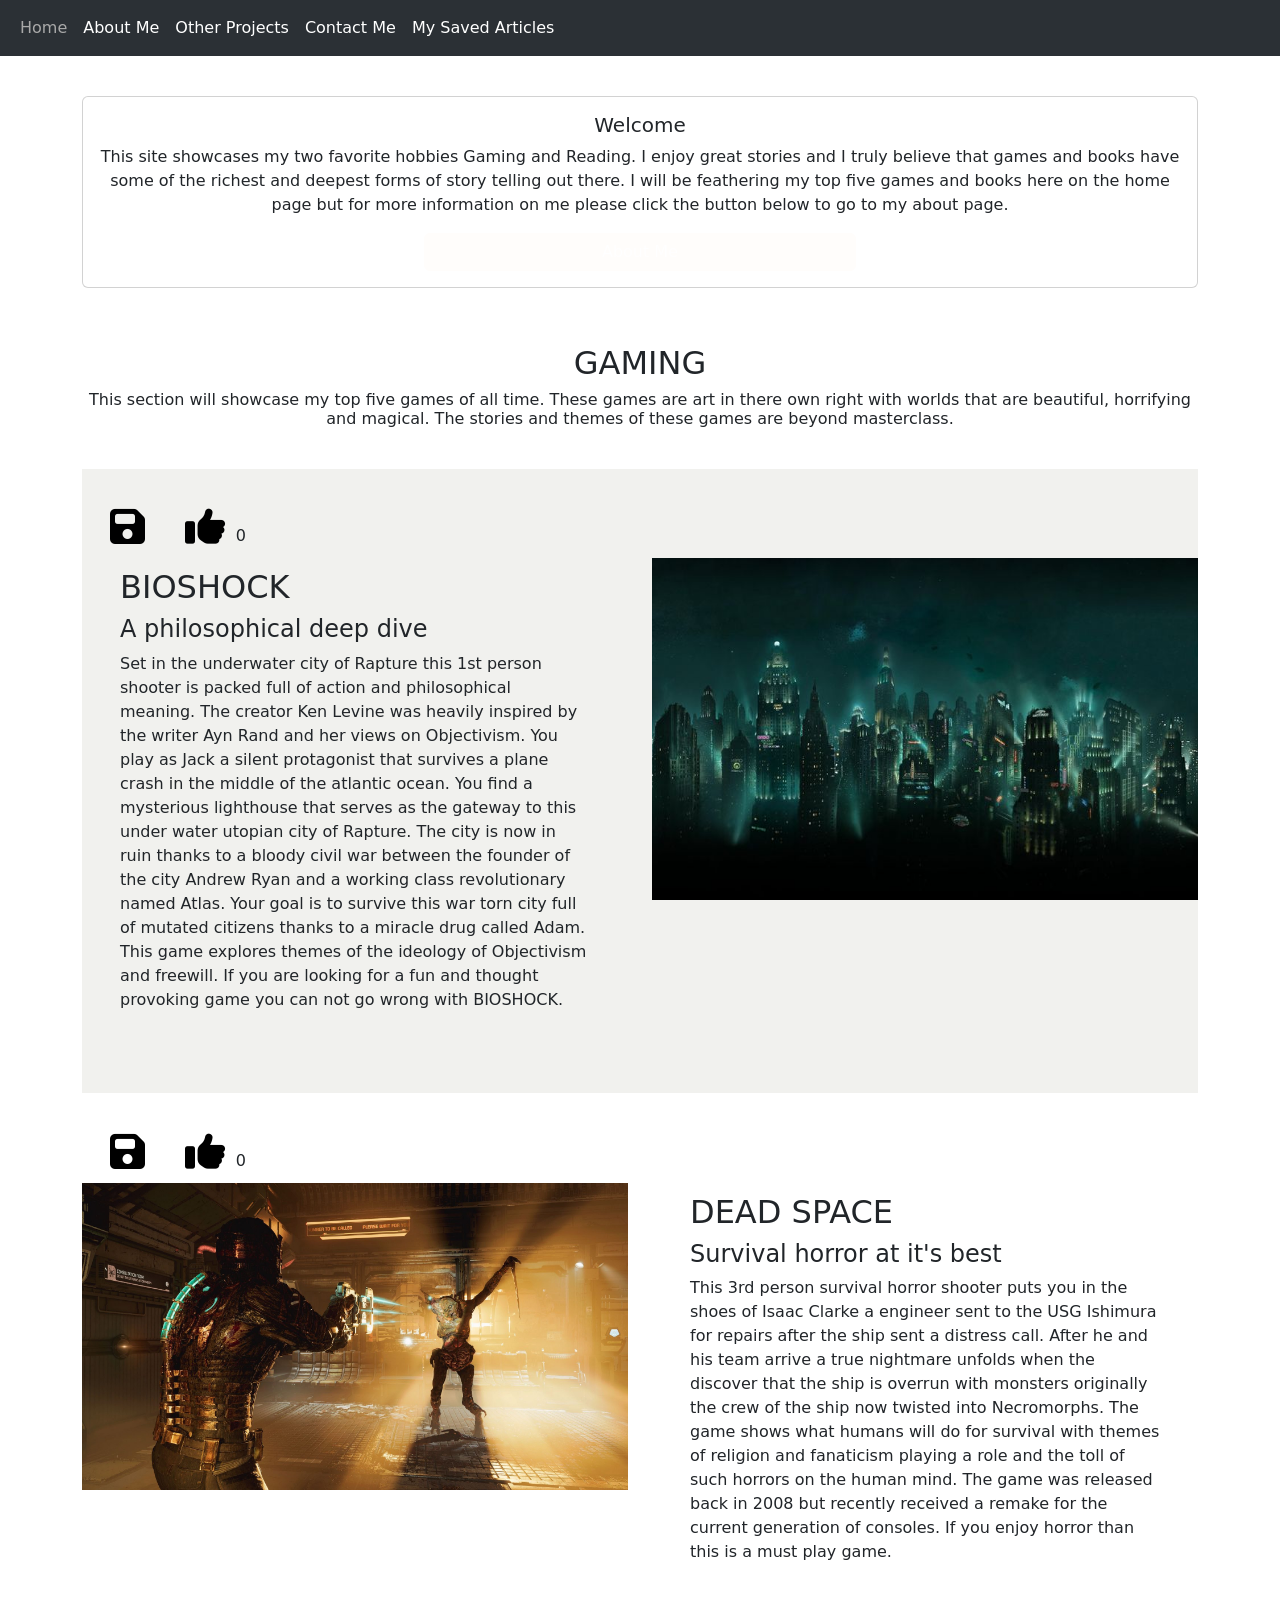
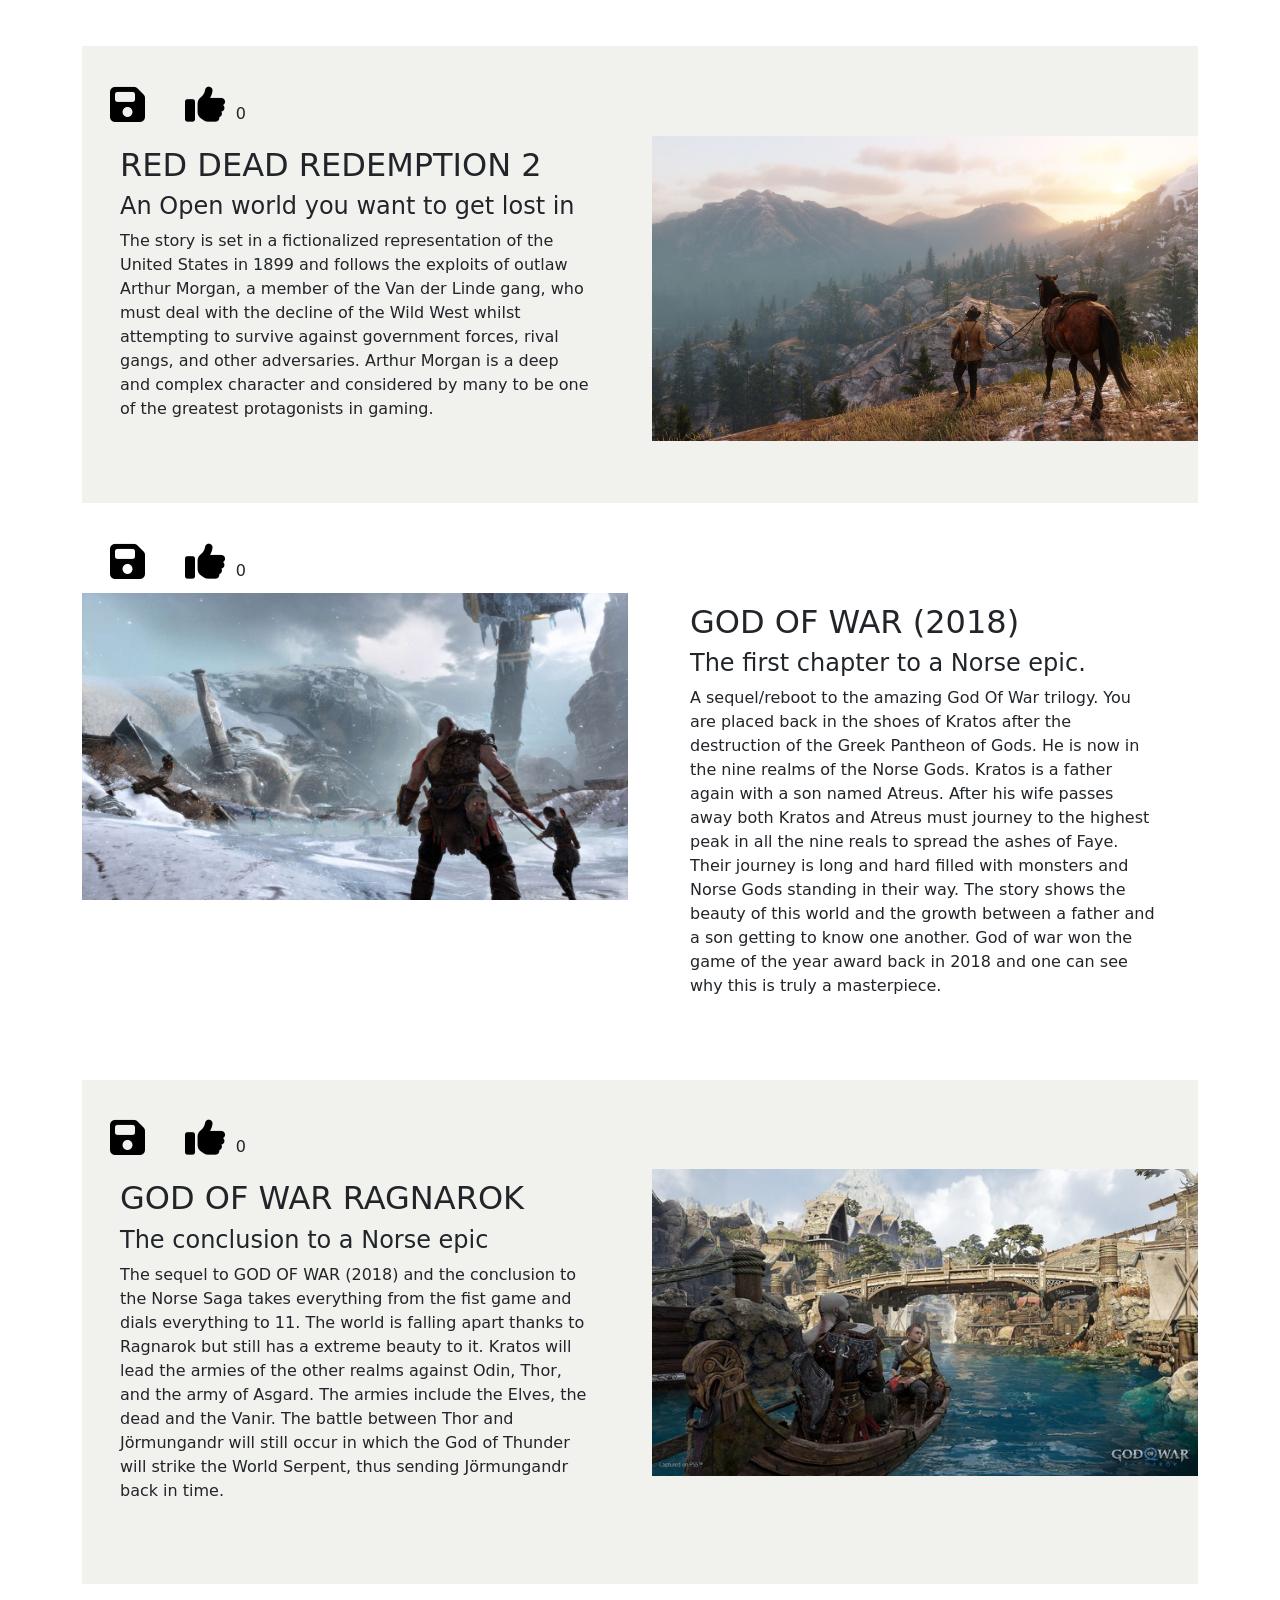
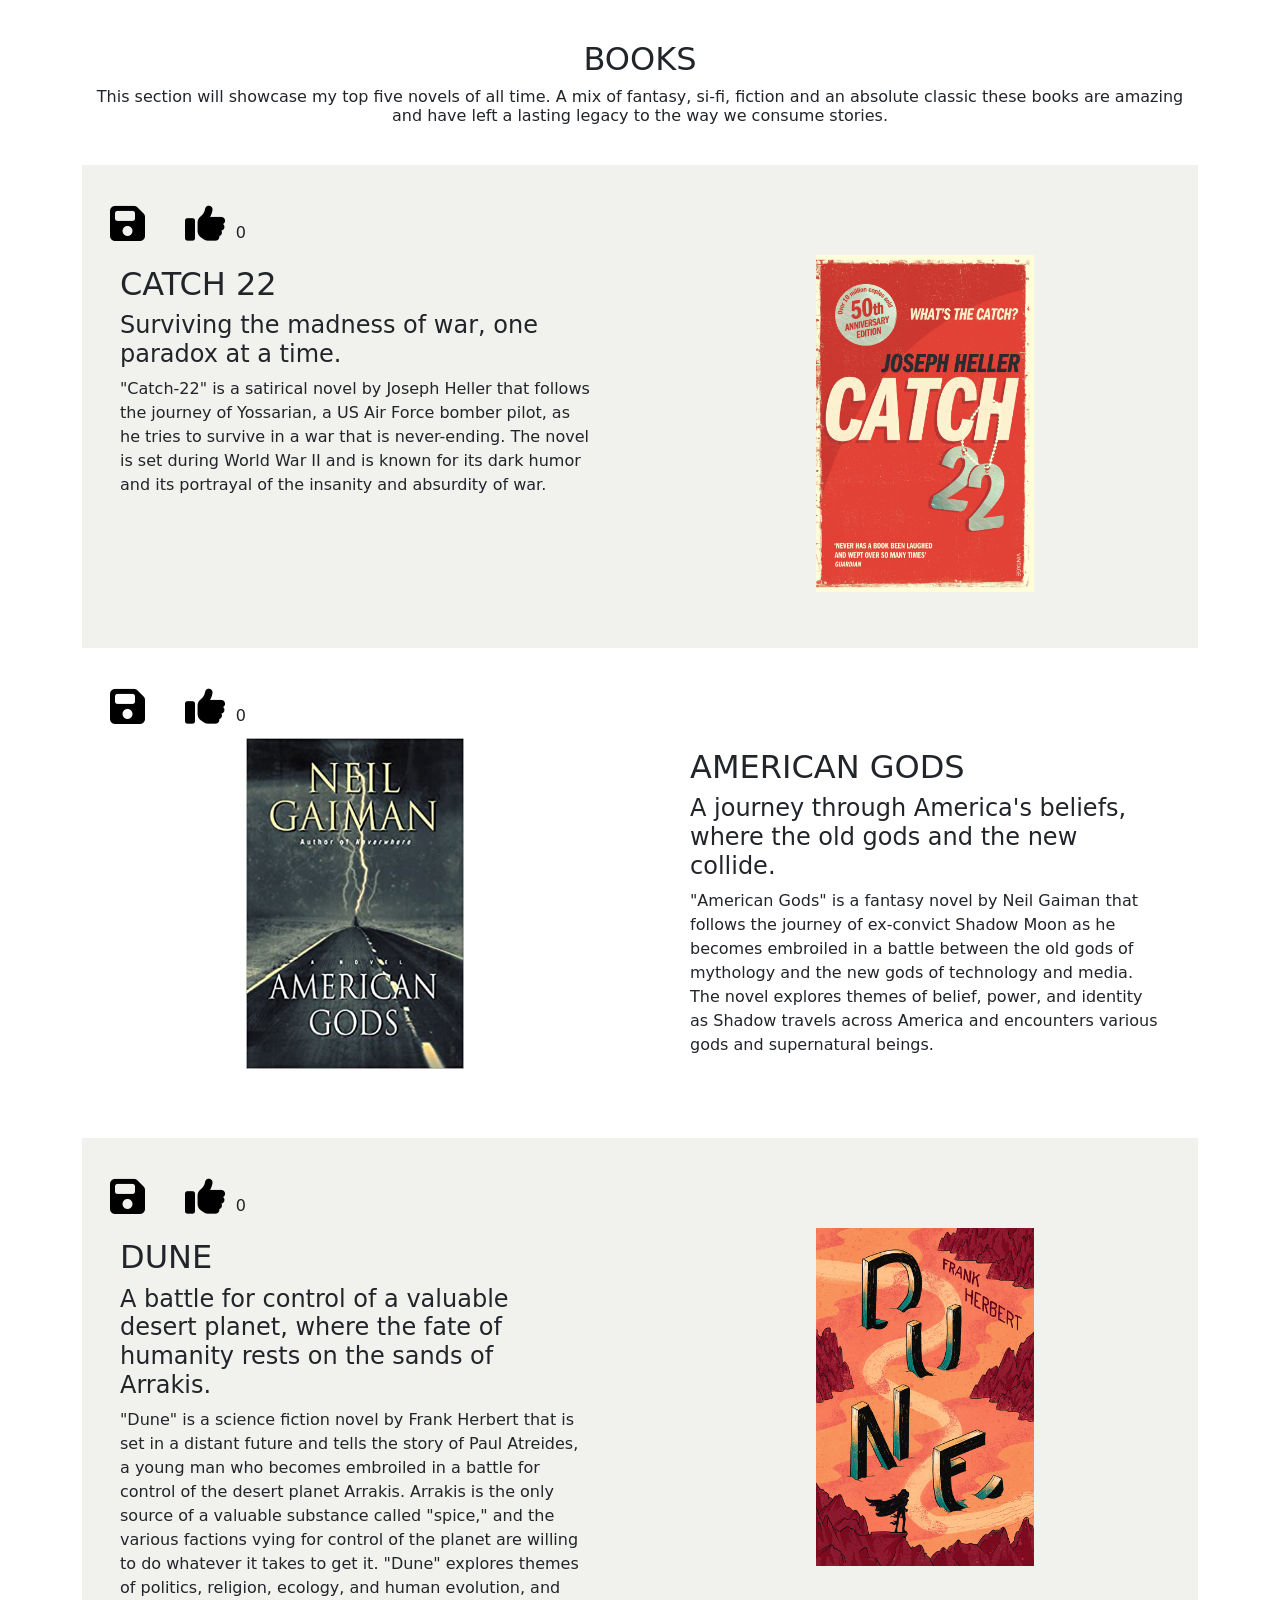
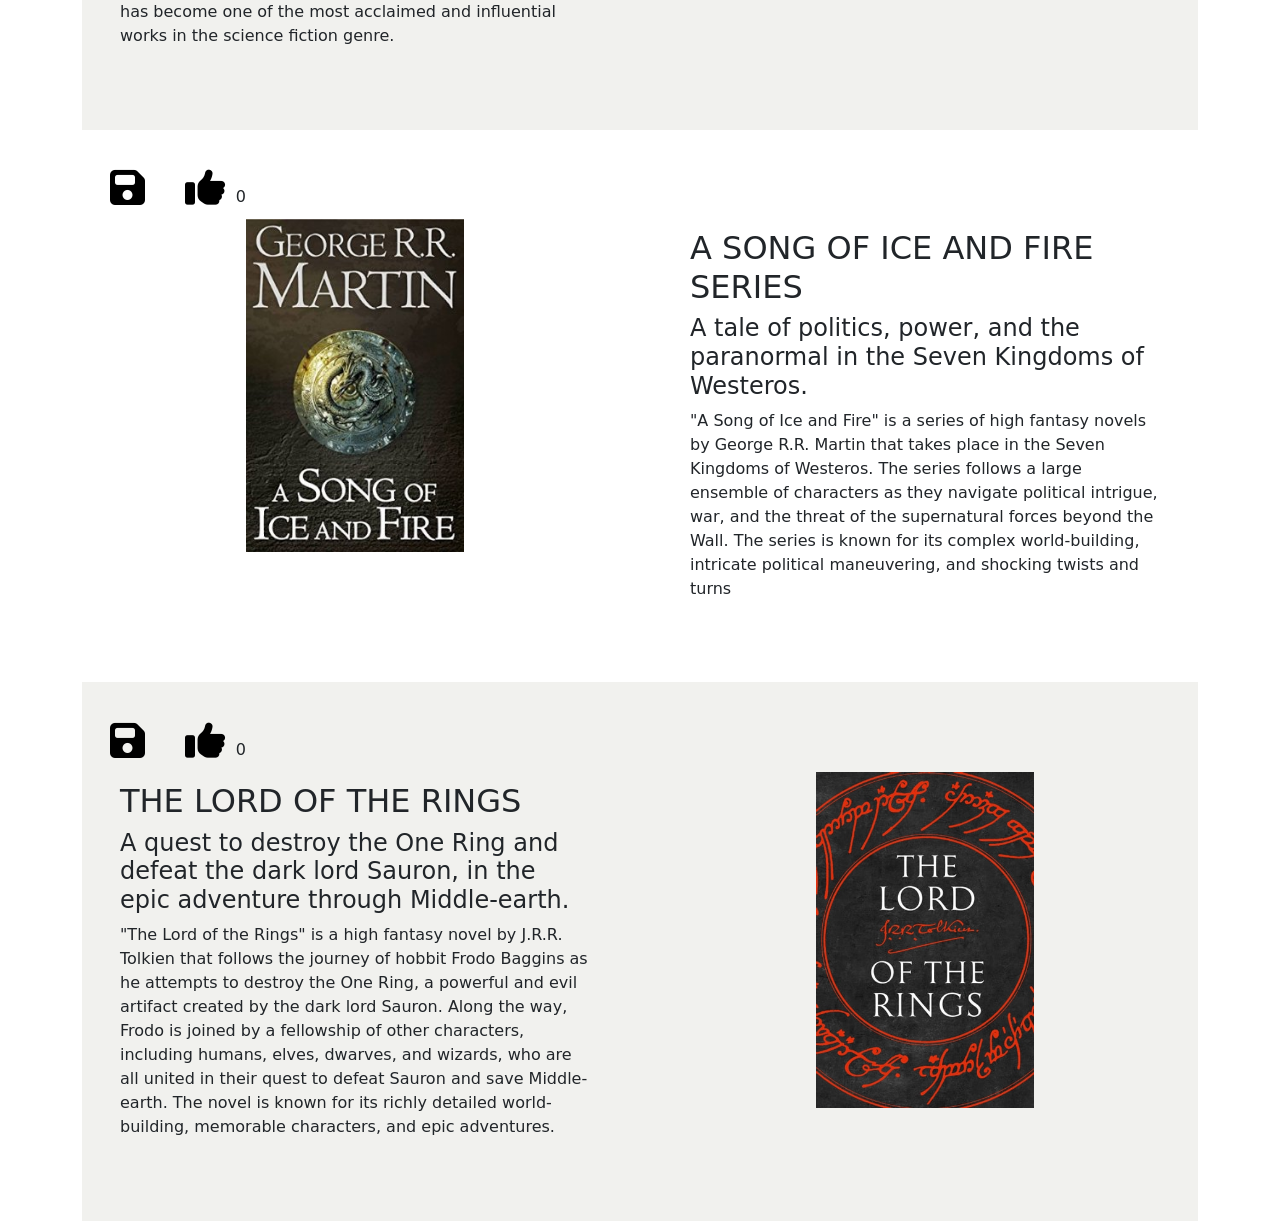
<file: index.html>
<!DOCTYPE html>
<html lang="en">
<head>
    <meta charset="UTF-8">
    <meta http-equiv="X-UA-Compatible" content="IE=edge">
    <meta name="viewport" content="width=device-width, initial-scale=1.0">
    <link rel="stylesheet" href="./styles.css">
    <title>My Hobbies</title>
    <!-- <script src="https://ajax.googleapis.com/ajax/libs/jquery/3.6.0/jquery.min.js"></script> -->
    <script src="https://code.jquery.com/jquery-3.6.0.min.js"></script>

    <link href="https://cdn.jsdelivr.net/npm/bootstrap@5.2.3/dist/css/bootstrap.min.css" rel="stylesheet" integrity="sha384-rbsA2VBKQhggwzxH7pPCaAqO46MgnOM80zW1RWuH61DGLwZJEdK2Kadq2F9CUG65" crossorigin="anonymous">
    <link rel="stylesheet" href="https://cdnjs.cloudflare.com/ajax/libs/font-awesome/6.2.1/css/all.min.css" crossorigin="anonymous" referrerpolicy="no-referrer" />
</head>
<body>
<!-- NavBar -->
    <nav class="navbar navbar-expand-lg bg-body-tertiary bg-dark" data-bs-theme="dark">
        <div class="container-fluid">
          <button class="navbar-toggler" type="button" data-bs-toggle="collapse" data-bs-target="#navbarSupportedContent" aria-controls="navbarSupportedContent" aria-expanded="false" aria-label="Toggle navigation">
            <span class="navbar-toggler-icon"></span>
          </button>
          <div class="collapse navbar-collapse" id="navbarSupportedContent">
            <ul class="navbar-nav me-auto mb-2 mb-lg-0">
              <li class="nav-item">
                <a class="nav-link active" aria-current="page" href="#">Home</a>
              </li>
              <li class="nav-item">
                <a class="nav-link" href="./about.html">About Me</a>
              </li>
              <li   class="nav-item dropdown">
                <a class="nav-link" href="#">Other Projects</a>
                <ul>
                  <li class="nav-item"><a class="nav-link" href="#">Projects 1</a></li>
                  <li class="nav-item"><a class="nav-link" href="#">Projects 2</a></li>
                  <li class="nav-item"><a class="nav-link" href="#">Projects 3</a></li>
                </ul>
              </li>
              <li class="nav-item">
                <a class="nav-link" href="./contact.html">Contact Me</a>
              </li>
              <li class="nav-item">
                <a class="nav-link" href="./savedArticles.html">My Saved Articles</a>
              </li>
            </ul>
          </div>
        </div>
      </nav>
    <!-- NavBar -->

    <div class="container">

    <!-- Welcome Banner -->


        <div class="welcomeWrapper">

    <div class="card text-center welcomeBanner">
        <div class="card-body">
          <h5 class="card-title">Welcome</h5>
          <p class="card-text">This site showcases my two favorite hobbies Gaming and Reading. I enjoy great stories and I truly believe that games and books have some of the richest and deepest forms of story telling out there. I will be feathering my top five games and books here on the home page but for more information on me please click the button below to go to my about page.</p>
          <a id="myBtn" href="./about.html" class="btn btn-primary aboutMeBtn">About Me</a>
        </div>
      </div>

        </div>

    <!-- Welcome Banner -->


    <!-- Gaming Section -->
        <div class="gamingWrapper">

          <div class="intro">
            <h2 class="mainHeading">GAMING</h2>
            <h6 class="subHeading">This section will showcase my top five games of all time. These games are art in there own right with worlds that are beautiful, horrifying and magical. The stories and themes of these games are beyond masterclass.</h6>
          </div>

            <div class="container game1 fade-in" id="article-1">
              <button class="saveBtn" onclick="saveForLater(1)"><i class="fa-solid fa-floppy-disk"></i></button>
              <button class="saveBtn" onclick="addLike(1)"><i class="fa-solid fa-thumbs-up"></i></button>
              <span id="likeCount1">0</span>
                <div class="row">
                  <div class="col-6 textCol">
                    <h2 class="gameMainText">BIOSHOCK</h2>
                    <h4 class="gameSubText">A philosophical deep dive</h4>
                    <p class="gameDiscript">Set in the underwater city of Rapture this 1st person shooter is packed full of action and philosophical meaning. The creator Ken Levine was heavily inspired by the writer Ayn Rand and her views on Objectivism. You play as Jack a silent protagonist that survives a plane crash in the middle of the atlantic ocean. You find a mysterious lighthouse that serves as the gateway to this under water utopian city of Rapture. The city is now in ruin thanks to a bloody civil war between the founder of the city Andrew Ryan and a working class revolutionary named Atlas. Your goal is to survive this war torn city full of mutated citizens thanks to a miracle drug called Adam. This game explores themes of the ideology of Objectivism and freewill. If you are looking for a fun and thought provoking game you can not go wrong with BIOSHOCK.</p>
                  </div>
                  <div class="col-6">
                    <img class="gameImg" src="./images/fd0387cc9697aedc4f6c179b7dfb6f70.jpg" alt="">
                  </div>
                </div>
              </div>

              <div class="container game2 fade-in"  id="article-2">
                <button class="saveBtn" onclick="saveForLater(2)"><i class="fa-solid fa-floppy-disk"></i></button>
                <button class="saveBtn" onclick="addLike(2)"><i class="fa-solid fa-thumbs-up"></i></button>
                <span id="likeCount2">0</span>
                <div class="row">
                  <div class="col-6">
                    <img class="gameImg" src="./images/14181_dead_space_1.jpg" alt="">
                  </div>
                  <div class="col-6 textCol">
                    <h2 class="gameMainText">DEAD SPACE</h2>
                    <h4 class="gameSubText">Survival horror at it's best</h4>
                    <p class="gameDiscript">This 3rd person survival horror shooter puts you in the shoes of Isaac Clarke a engineer sent to the USG Ishimura for repairs after the ship sent a distress call. After he and his team arrive a true nightmare unfolds when the discover that the ship is overrun with monsters originally the crew of the ship now twisted into Necromorphs. The game shows what humans will do for survival with themes of religion and fanaticism playing a role and the toll of such horrors on the human mind. The game was released back in 2008 but recently received a remake for the current generation of consoles. If you enjoy horror than this is a must play game.</p>
                  </div>
                </div>
              </div>

              <div class="container game3 fade-in"  id="article-3">
                <button class="saveBtn" onclick="saveForLater(3)"><i class="fa-solid fa-floppy-disk"></i></button>
                <button class="saveBtn" onclick="addLike(3)"><i class="fa-solid fa-thumbs-up"></i></button>
                <span id="likeCount3">0</span>
                <div class="row">
                  <div class="col-6 textCol">
                    <h2 class="gameMainText">RED DEAD REDEMPTION 2</h2>
                    <h4 class="gameSubText">An Open world you want to get lost in</h4>
                    <p class="gameDiscript">The story is set in a fictionalized representation of the United States in 1899 and follows the exploits of outlaw Arthur Morgan, a member of the Van der Linde gang, who must deal with the decline of the Wild West whilst attempting to survive against government forces, rival gangs, and other adversaries. Arthur Morgan is a deep and complex character and considered by many to be one of the greatest protagonists in gaming.</p>
                  </div>
                  <div class="col-6">
                    <img class="gameImg" src="./images/25SUDERMAN-superJumbo.jpg" alt="">
                  </div>
                </div>
              </div>

              <div class="container game4 fade-in"  id="article-4">
                <button class="saveBtn" onclick="saveForLater(4)"><i class="fa-solid fa-floppy-disk"></i></button>
                <button class="saveBtn" onclick="addLike(4)"><i class="fa-solid fa-thumbs-up"></i></button>
                <span id="likeCount4">0</span>
                <div class="row">
                  <div class="col-6">
                    <img class="gameImg" src="./images/3248285-gowps4_screen_stonemason01_e32017_1497330594.jpg" alt="">
                  </div>
                  <div class="col-6 textCol">
                    <h2 class="gameMainText">GOD OF WAR (2018)</h2>
                    <h4 class="gameSubText">The first chapter to a Norse epic.</h4>
                    <p class="gameDiscript">A sequel/reboot to the amazing God Of War trilogy. You are placed back in the shoes of Kratos after the destruction of the Greek Pantheon of Gods. He is now in the nine realms of the Norse Gods. Kratos is a father again with a son named Atreus. After his wife passes away both Kratos and Atreus must journey to the highest peak in all the nine reals to spread the ashes of Faye. Their journey is long and hard filled with monsters and Norse Gods standing in their way. The story shows the beauty of this world and the growth between a father and a son getting to know one another. God of war won the game of the year award back in 2018 and one can see why this is truly a masterpiece.</p>
                  </div>
                </div>
              </div>

              <div class="container game5 fade-in"  id="article-5">
                <button class="saveBtn" onclick="saveForLater(5)"><i class="fa-solid fa-floppy-disk"></i></button>
                <button class="saveBtn" onclick="addLike(5)"><i class="fa-solid fa-thumbs-up"></i></button>
                <span id="likeCount5">0</span>
                <div class="row">
                  <div class="col-6 textCol">
                    <h2 class="gameMainText">GOD OF WAR RAGNAROK</h2>
                    <h4 class="gameSubText">The conclusion to a Norse epic</h4>
                    <p class="gameDiscript">The sequel to GOD OF WAR (2018) and the conclusion to the Norse Saga takes everything from the fist game and dials everything to 11. The world is falling apart thanks to Ragnarok but still has a extreme beauty to it. Kratos will lead the armies of the other realms against Odin, Thor, and the army of Asgard. The armies include the Elves, the dead and the Vanir. The battle between Thor and Jörmungandr will still occur in which the God of Thunder will strike the World Serpent, thus sending Jörmungandr back in time.</p>
                  </div>
                  <div class="col-6">
                    <img class="gameImg" src="./images/God-Of-War-Ragnarok.jpg" alt="">
                  </div>
                </div>
              </div>

        </div>

    <!-- Gaming Section -->


    <!-- Book Section -->

    <div class="gamingWrapper">

      <div class="intro">
        <h2 class="mainHeading">BOOKS</h2>
        <h6 class="subHeading">This section will showcase my top five novels of all time. A mix of fantasy, si-fi, fiction and an absolute classic these books are amazing and have left a lasting legacy to the way we consume stories.</h6>
      </div>

        <div class="container game1 fade-in"  id="article-6">
          <button class="saveBtn" onclick="saveForLater(6)"><i class="fa-solid fa-floppy-disk"></i></button>
          <button class="saveBtn" onclick="addLike(6)"><i class="fa-solid fa-thumbs-up"></i></button>
          <span id="likeCount6">0</span>
            <div class="row">
              <div class="col-6 textCol">
                <h2 class="gameMainText">CATCH 22</h2>
                <h4 class="gameSubText">Surviving the madness of war, one paradox at a time.</h4>
                <p class="gameDiscript">"Catch-22" is a satirical novel by Joseph Heller that follows the journey of Yossarian, a US Air Force bomber pilot, as he tries to survive in a war that is never-ending. The novel is set during World War II and is known for its dark humor and its portrayal of the insanity and absurdity of war.</p>
              </div>
              <div class="col-6">
                <img class="bookImg" src="./images/91Bk2JnHJHL.jpg" alt="">
              </div>
            </div>
          </div>

          <div class="container game2 fade-in"  id="article-7">
            <button class="saveBtn" onclick="saveForLater(7)"><i class="fa-solid fa-floppy-disk"></i></button>
            <button class="saveBtn" onclick="addLike(7)"><i class="fa-solid fa-thumbs-up"></i></button>
            <span id="likeCount7">0</span>
            <div class="row">
              <div class="col-6">
                <img class="bookImg" src="./images/51Pb-OAREFL._SX327_BO1,204,203,200_.jpg" alt="">
              </div>
              <div class="col-6 textCol">
                <h2 class="gameMainText">AMERICAN GODS</h2>
                <h4 class="gameSubText">A journey through America's beliefs, where the old gods and the new collide.</h4>
                <p class="gameDiscript">"American Gods" is a fantasy novel by Neil Gaiman that follows the journey of ex-convict Shadow Moon as he becomes embroiled in a battle between the old gods of mythology and the new gods of technology and media. The novel explores themes of belief, power, and identity as Shadow travels across America and encounters various gods and supernatural beings.</p>
              </div>
            </div>
          </div>

          <div class="container game3 fade-in"  id="article-8">
            <button class="saveBtn" onclick="saveForLater(8)"><i class="fa-solid fa-floppy-disk"></i></button>
            <button class="saveBtn" onclick="addLike(8)"><i class="fa-solid fa-thumbs-up"></i></button>
            <span id="likeCount8">0</span>
            <div class="row">
              <div class="col-6 textCol">
                <h2 class="gameMainText">DUNE</h2>
                <h4 class="gameSubText">A battle for control of a valuable desert planet, where the fate of humanity rests on the sands of Arrakis.</h4>
                <p class="gameDiscript">"Dune" is a science fiction novel by Frank Herbert that is set in a distant future and tells the story of Paul Atreides, a young man who becomes embroiled in a battle for control of the desert planet Arrakis. Arrakis is the only source of a valuable substance called "spice," and the various factions vying for control of the planet are willing to do whatever it takes to get it. "Dune" explores themes of politics, religion, ecology, and human evolution, and has become one of the most acclaimed and influential works in the science fiction genre.</p>
              </div>
              <div class="col-6">
                <img class="bookImg" src="./images/OliverAllison_DuneYACover(150).jpg" alt="">
              </div>
            </div>
          </div>

          <div class="container game4 fade-in"  id="article-9">
            <button class="saveBtn" onclick="saveForLater(9)"><i class="fa-solid fa-floppy-disk"></i></button>
            <button class="saveBtn" onclick="addLike(9)"><i class="fa-solid fa-thumbs-up"></i></button>
            <span id="likeCount9">0</span>
            <div class="row">
              <div class="col-6">
                <img class="bookImg" src="./images/A_Song_of_Ice_and_Fire_book_collection_box_set_cover.jpg" alt="">
              </div>
              <div class="col-6 textCol">
                <h2 class="gameMainText">A SONG OF ICE AND FIRE SERIES</h2>
                <h4 class="gameSubText">A tale of politics, power, and the paranormal in the Seven Kingdoms of Westeros.</h4>
                <p class="gameDiscript">"A Song of Ice and Fire" is a series of high fantasy novels by George R.R. Martin that takes place in the Seven Kingdoms of Westeros. The series follows a large ensemble of characters as they navigate political intrigue, war, and the threat of the supernatural forces beyond the Wall. The series is known for its complex world-building, intricate political maneuvering, and shocking twists and turns</p>
              </div>
            </div>
          </div>

          <div class="container game5 fade-in"  id="article-10">
            <button class="saveBtn" onclick="saveForLater(10)"><i class="fa-solid fa-floppy-disk"></i></button>
            <button class="saveBtn" onclick="addLike(10)"><i class="fa-solid fa-thumbs-up"></i></button>
            <span id="likeCount10">0</span>
            <div class="row">
              <div class="col-6 textCol">
                <h2 class="gameMainText">THE LORD OF THE RINGS</h2>
                <h4 class="gameSubText">A quest to destroy the One Ring and defeat the dark lord Sauron, in the epic adventure through Middle-earth.</h4>
                <p class="gameDiscript">"The Lord of the Rings" is a high fantasy novel by J.R.R. Tolkien that follows the journey of hobbit Frodo Baggins as he attempts to destroy the One Ring, a powerful and evil artifact created by the dark lord Sauron. Along the way, Frodo is joined by a fellowship of other characters, including humans, elves, dwarves, and wizards, who are all united in their quest to defeat Sauron and save Middle-earth. The novel is known for its richly detailed world-building, memorable characters, and epic adventures.</p>
              </div>
              <div class="col-6">
                <img class="bookImg" src="./images/the-lord-of-the-rings-the-fellowship-of-the-ring-the-two-towers-the-return-of-the-king.jpg" alt="">
              </div>
            </div>
          </div>

    </div>

    </div> 
    <script src="./Js/jQuery.js"></script>
    <script src="./Js/scripts.js"></script>
    <script src="https://cdn.jsdelivr.net/npm/bootstrap@5.2.3/dist/js/bootstrap.bundle.min.js" integrity="sha384-kenU1KFdBIe4zVF0s0G1M5b4hcpxyD9F7jL+jjXkk+Q2h455rYXK/7HAuoJl+0I4" crossorigin="anonymous"></script>
</body>
</html>
</file>
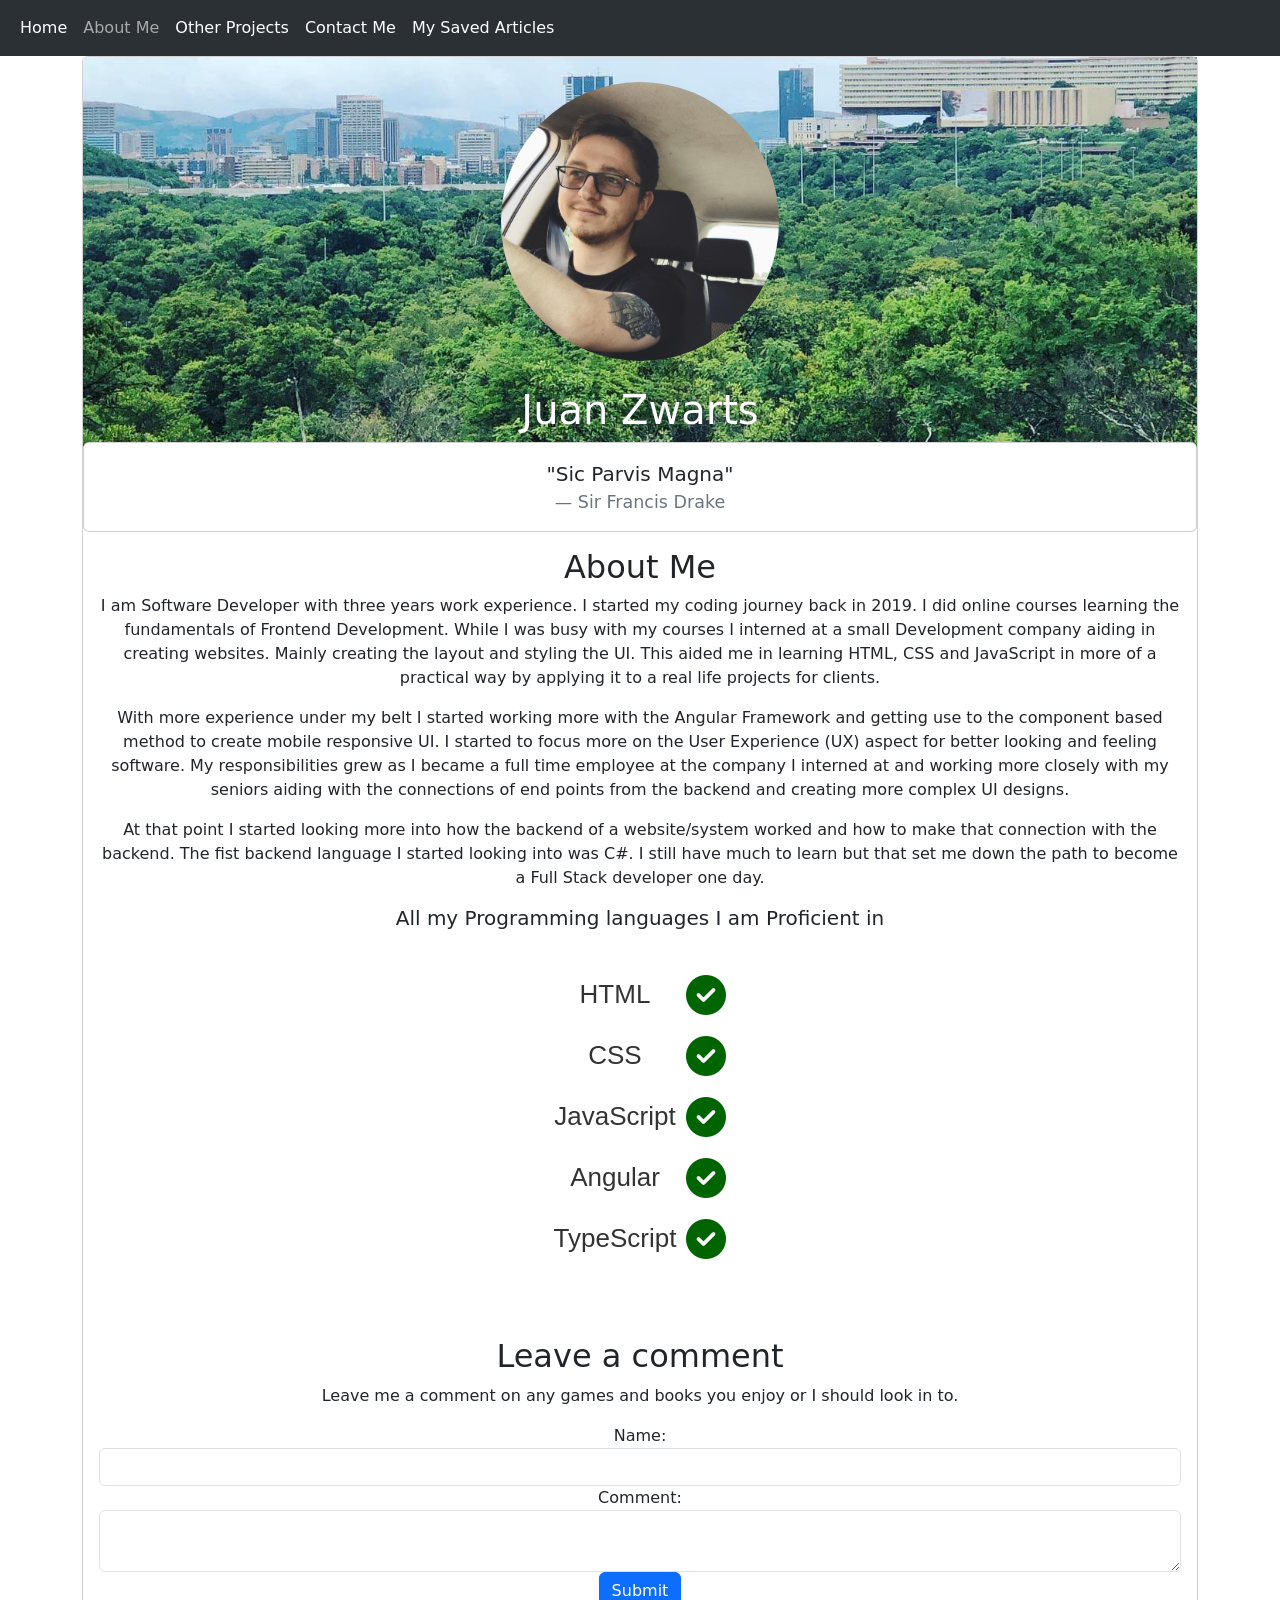
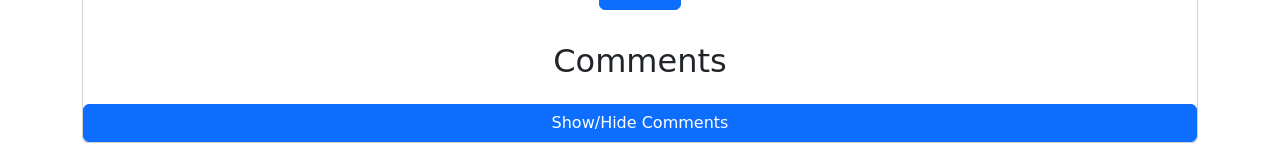
<file: about.html>
<!DOCTYPE html>
<html lang="en">
<head>
    <meta charset="UTF-8">
    <meta http-equiv="X-UA-Compatible" content="IE=edge">
    <meta name="viewport" content="width=device-width, initial-scale=1.0">
    <link rel="stylesheet" href="./styles.css">
    <title>About Me</title>
    <script src="https://ajax.googleapis.com/ajax/libs/jquery/3.6.0/jquery.min.js"></script>
    <script src="https://code.jquery.com/jquery-3.6.0.min.js"></script>
    <link href="https://cdn.jsdelivr.net/npm/bootstrap@5.2.3/dist/css/bootstrap.min.css" rel="stylesheet" integrity="sha384-rbsA2VBKQhggwzxH7pPCaAqO46MgnOM80zW1RWuH61DGLwZJEdK2Kadq2F9CUG65" crossorigin="anonymous">
    <link rel="stylesheet" href="https://cdnjs.cloudflare.com/ajax/libs/font-awesome/6.2.1/css/all.min.css" crossorigin="anonymous" referrerpolicy="no-referrer" />
</head>
<body>
<!-- NavBar -->
    <nav class="navbar navbar-expand-lg bg-body-tertiary bg-dark" data-bs-theme="dark">
        <div class="container-fluid">
          <button class="navbar-toggler" type="button" data-bs-toggle="collapse" data-bs-target="#navbarSupportedContent" aria-controls="navbarSupportedContent" aria-expanded="false" aria-label="Toggle navigation">
            <span class="navbar-toggler-icon"></span>
          </button>
          <div class="collapse navbar-collapse" id="navbarSupportedContent">
            <ul class="navbar-nav me-auto mb-2 mb-lg-0">
              <li class="nav-item">
                <a class="nav-link" aria-current="page" href="./index.html">Home</a>
              </li>
              <li class="nav-item">
                <a class="nav-link active" href="#">About Me</a>
              </li>
              <li   class="nav-item dropdown">
                <a class="nav-link" href="#">Other Projects</a>
                <ul>
                  <li class="nav-item"><a class="nav-link" href="#">Projects 1</a></li>
                  <li class="nav-item"><a class="nav-link" href="#">Projects 2</a></li>
                  <li class="nav-item"><a class="nav-link" href="#">Projects 3</a></li>
                </ul>
              </li>
              <li class="nav-item">
                <a class="nav-link" href="./contact.html">Contact Me</a>
              </li>
              <li class="nav-item">
                <a class="nav-link" href="./savedArticles.html">My Saved Articles</a>
              </li>
            </ul>
          </div>
        </div>
      </nav>
    <!-- NavBar -->

    <div class="container">

        <!-- into -->

        <div class="card mb-3">
            <div class="imgBackground">
            <img src="./images/87071798_183513752916493_1303574113943552000_n.jpg" class="profilePhoto" alt="...">
            <h1 style="color: #fff;">Juan Zwarts</h1>

            <div class="card">
              <div class="card-body">
                <blockquote class="blockquote mb-0">
                  <p>"Sic Parvis Magna"</p>
                  <footer class="blockquote-footer">Sir Francis Drake</footer>
                </blockquote>
              </div>
            </div>
            </div>
            <div class="card-body">
              <h2 class="card-title">About Me</h2>
              <p class="card-text">I am Software Developer with three years work experience. I started my coding journey back in 2019. I did online courses learning the fundamentals of Frontend Development. While I was busy with my courses I interned at a small Development company aiding in creating websites. Mainly creating the layout and styling the UI. This aided me in learning HTML, CSS and JavaScript in more of a practical way by applying it to a real life projects for clients.</p>

              <p class="card-text">With more experience under my belt I started working more with the Angular Framework and getting use to the component based method to create mobile responsive UI. I started to focus more on the User Experience (UX) aspect for better looking and feeling software. My responsibilities grew as I became a full time employee at the company I interned at and working more closely with my seniors aiding with the connections of end points from the backend and creating more complex UI designs.</p>

              <p class="card-text">At that point I started looking more into how the backend of a website/system worked and how to make that connection with the backend. The fist backend language I started looking into was C#. I still have much to learn but that set me down the path to become a Full Stack developer one day.</p>
              <h5 class="card-title">All my Programming languages I am Proficient in</h5>


              <style type="text/css">
                .tg  {border:none;border-collapse:collapse;border-color:#ccc;border-spacing:0;}
                .tg td{background-color:#fff;border-color:#ccc;border-style:solid;border-width:0px;color:#333;
                  font-family:Arial, sans-serif;font-size:14px;overflow:hidden;padding:10px 5px;word-break:normal;}
                .tg th{background-color:#f0f0f0;border-color:#ccc;border-style:solid;border-width:0px;color:#333;
                  font-family:Arial, sans-serif;font-size:14px;font-weight:normal;overflow:hidden;padding:10px 5px;word-break:normal;}
                .tg .tg-hpu3{background-color:#ffffff;border-color:#ffffff;font-family:Impact, Charcoal, sans-serif !important;font-size:26px;
                  text-align:center;vertical-align:top}
                .tg .tg-8jgo{border-color:#ffffff;text-align:center;vertical-align:top}
                .tg .tg-wk8r{background-color:#ffffff;border-color:#ffffff;text-align:center;vertical-align:top}
                </style>
                <table class="tg">
                <thead>
                  <tr>
                    <th class="tg-hpu3">HTML</th>
                    <th class="tg-wk8r"><i class="fa-solid fa-circle-check myIcon"></i></th>
                  </tr>
                </thead>
                <tbody>
                  <tr>
                    <td class="tg-hpu3">CSS</td>
                    <td class="tg-8jgo"><i class="fa-solid fa-circle-check myIcon"></i></td>
                  </tr>
                  <tr>
                    <td class="tg-hpu3">JavaScript</td>
                    <td class="tg-8jgo"><i class="fa-solid fa-circle-check myIcon"></i></td>
                  </tr>
                  <tr>
                    <td class="tg-hpu3">Angular</td>
                    <td class="tg-8jgo"><i class="fa-solid fa-circle-check myIcon"></i></td>
                  </tr>
                  <tr>
                    <td class="tg-hpu3">TypeScript</td>
                    <td class="tg-8jgo"><i class="fa-solid fa-circle-check myIcon"></i></td>
                  </tr>
                </tbody>
                </table>
            
            </div>
            <div class="card-body">
              <h2 class="card-title">Leave a comment</h2>
              <p class="card-text">Leave me a comment on any games and books you enjoy or I should look in to.</p>
              <form onsubmit="return submitForm()">
                <div class="form-group">
                  <label for="name">Name:</label>
                  <input type="text" id="name" name="name" class="form-control" required>
                </div>
          
                <div class="form-group">
                  <label for="comment">Comment:</label>
                  <textarea id="comment" name="comment" class="form-control" required></textarea>
                </div>
          
                <button type="submit" class="btn btn-primary">Submit</button>
              </form>
            </div>

            <div class="card-body">
              <h2>Comments</h2>
              <div id="commentList" ></div>
            </div>
            <button class="btn btn-primary" id="showHideBtn">Show/Hide Comments</button>
          </div>
    </div> 


   
    <script src="./Js/jQuery.js"></script>
    <script src="./Js/scripts.js"></script>
    <script src="https://cdn.jsdelivr.net/npm/bootstrap@5.2.3/dist/js/bootstrap.bundle.min.js" integrity="sha384-kenU1KFdBIe4zVF0s0G1M5b4hcpxyD9F7jL+jjXkk+Q2h455rYXK/7HAuoJl+0I4" crossorigin="anonymous"></script>
</body>
</html>
</file>
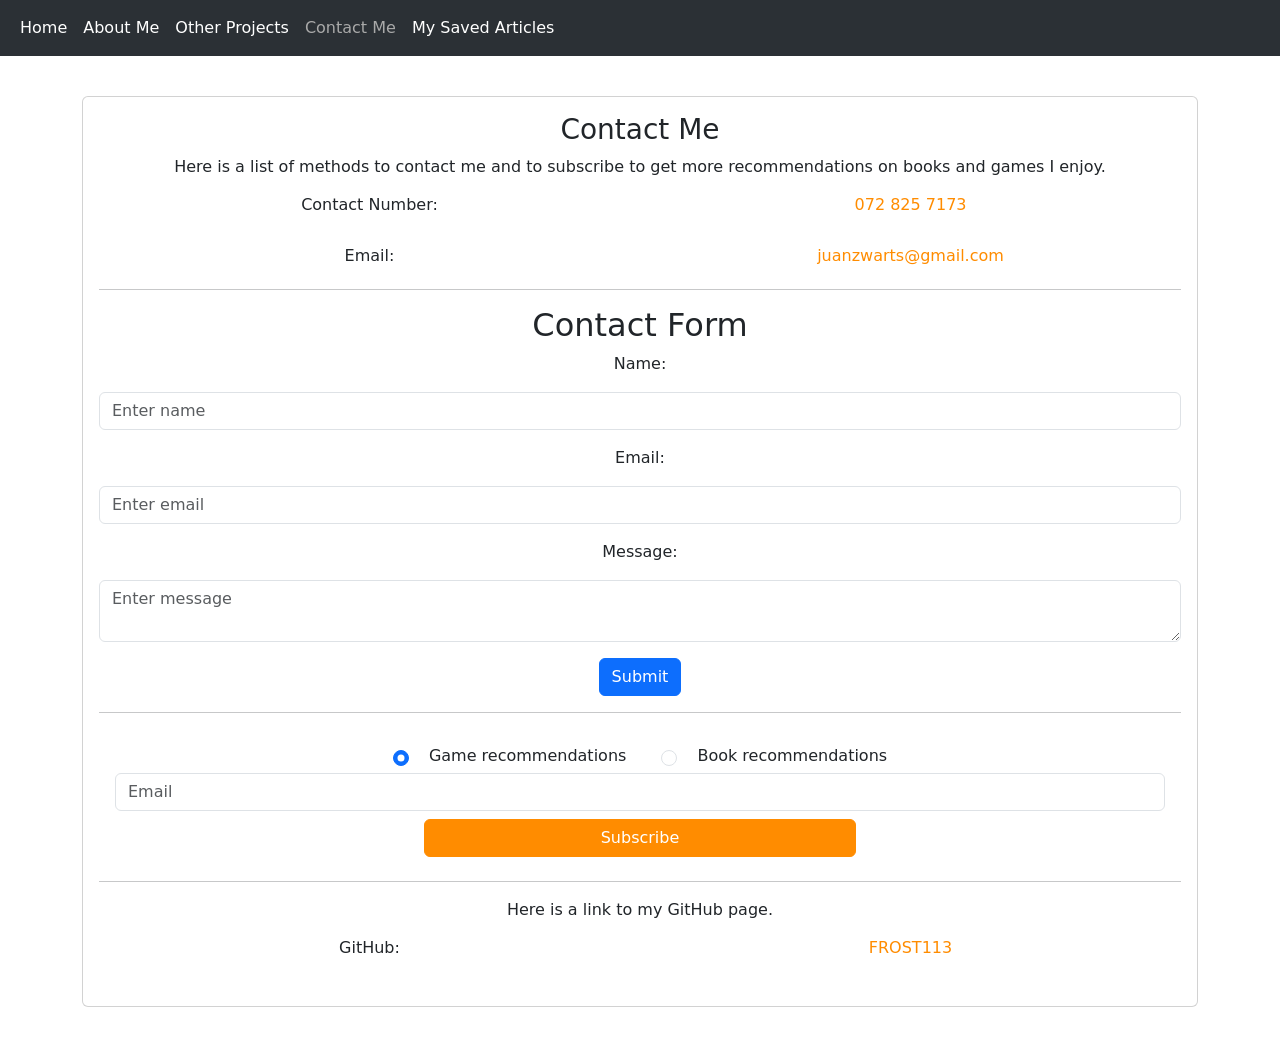
<file: contact.html>
<!DOCTYPE html>
<html lang="en">
<head>
    <meta charset="UTF-8">
    <meta http-equiv="X-UA-Compatible" content="IE=edge">
    <meta name="viewport" content="width=device-width, initial-scale=1.0">
    <link rel="stylesheet" href="./styles.css">
    <title>Contact Me</title>
    <script src="https://ajax.googleapis.com/ajax/libs/jquery/3.6.0/jquery.min.js"></script>
    <link href="https://cdn.jsdelivr.net/npm/bootstrap@5.2.3/dist/css/bootstrap.min.css" rel="stylesheet" integrity="sha384-rbsA2VBKQhggwzxH7pPCaAqO46MgnOM80zW1RWuH61DGLwZJEdK2Kadq2F9CUG65" crossorigin="anonymous">
    <link rel="stylesheet" href="https://cdnjs.cloudflare.com/ajax/libs/font-awesome/6.2.1/css/all.min.css" crossorigin="anonymous" referrerpolicy="no-referrer" />
</head>
<body>
<!-- NavBar -->
    <nav class="navbar navbar-expand-lg bg-body-tertiary bg-dark" data-bs-theme="dark">
        <div class="container-fluid">
          <button class="navbar-toggler" type="button" data-bs-toggle="collapse" data-bs-target="#navbarSupportedContent" aria-controls="navbarSupportedContent" aria-expanded="false" aria-label="Toggle navigation">
            <span class="navbar-toggler-icon"></span>
          </button>
          <div class="collapse navbar-collapse" id="navbarSupportedContent">
            <ul class="navbar-nav me-auto mb-2 mb-lg-0">
              <li class="nav-item">
                <a class="nav-link" aria-current="page" href="./index.html">Home</a>
              </li>
              <li class="nav-item">
                <a class="nav-link" href="about.html">About Me</a>
              </li>
              <li   class="nav-item dropdown">
                <a class="nav-link" href="#">Other Projects</a>
                <ul>
                  <li class="nav-item"><a class="nav-link" href="#">Projects 1</a></li>
                  <li class="nav-item"><a class="nav-link" href="#">Projects 2</a></li>
                  <li class="nav-item"><a class="nav-link" href="#">Projects 3</a></li>
                </ul>
              </li>
              <li class="nav-item">
                <a class="nav-link active" href="#">Contact Me</a>
              </li>
              <li class="nav-item">
                <a class="nav-link" href="./savedArticles.html">My Saved Articles</a>
              </li>
            </ul>
          </div>
        </div>
      </nav>
    <!-- NavBar -->

    <div class="container">

      <div class="welcomeWrapper">

        <div class="card text-center welcomeBanner">
            <div class="card-body">
              <h3 class="card-title">Contact Me</h3>
              <p class="card-text">Here is a list of methods to contact me and to subscribe to get more recommendations on books and games I enjoy.</p>

              <div class="container text-center">
                <div class="row align-items-start">
                  <div class="col">
                    <h6>Contact Number:</h6><br>
                    <h6>Email:</h6>
                  </div>
                  <div class="col">
                   <h6><a class="customLink" href="tel:0728257173">072 825 7173</a></h6><br>
                   <h6><a class="customLink" href="mailto:juanzwarts@gmail.com">juanzwarts@gmail.com</a></h6>
                  </div>
                </div>
              </div>

              <hr>

              <h2>Contact Form</h2>
              <form action="/submit-form" method="post">
                <div class="form-group">
                  <label class="mb-3" for="name">Name:</label>
                  <input type="text" class="form-control mb-3" id="name" placeholder="Enter name" name="name">
                </div>
                <div class="form-group">
                  <label class="mb-3" for="email">Email:</label>
                  <input type="email" class="form-control mb-3" id="email" placeholder="Enter email" name="email">
                </div>
                <div class="form-group">
                  <label class="mb-3" for="message">Message:</label>
                  <textarea class="form-control mb-3" id="message" placeholder="Enter message" name="message"></textarea>
                </div>
                <button type="submit" class="btn btn-primary">Submit</button>
              </form>

              <hr>

              <div class="form-check subRadio">
                <input class="form-check-input" type="radio" name="exampleRadios" id="exampleRadios1" value="option1" checked>
                <label class="form-check-label" for="exampleRadios1">
                  Game recommendations
                </label>
              </div>
              <div class="form-check subRadio">
                <input class="form-check-input" type="radio" name="exampleRadios" id="exampleRadios2" value="option2">
                <label class="form-check-label" for="exampleRadios2">
                 Book recommendations
                </label>
              </div>

              <form class="form-inline">
                <div class="form-group mx-sm-3 mb-2">
                  <label for="inputEmail" class="sr-only">Email</label>
                  <input type="password" class="form-control" id="inputEmail" placeholder="Email">
                </div>
                <button type="submit" class="btn btn-primary mb-2 subBtn">Subscribe</button>
              </form>
           <hr>



              <p class="card-text">Here is a link to my GitHub page.</p>

              <div class="container text-center">
                <div class="row align-items-start">
                  <div class="col">
                    <h6>GitHub:</h6><br>

                  </div>
                  <div class="col">
                   <h6><a class="customLink" href="https://frost113.github.io/" target="_blank">FROST113</a></h6><br>
                  </div>
                </div>
              </div>
            </div>
          </div>
    
            </div>

    </div> 
    <script src="./Js/jQuery.js"></script>
    <script src="./Js/scripts.js"></script>
    <script src="https://cdn.jsdelivr.net/npm/bootstrap@5.2.3/dist/js/bootstrap.bundle.min.js" integrity="sha384-kenU1KFdBIe4zVF0s0G1M5b4hcpxyD9F7jL+jjXkk+Q2h455rYXK/7HAuoJl+0I4" crossorigin="anonymous"></script>
</body>
</html>
</file>
<file: styles.css>
nav.navbar.navbar-expand-lg.bg-body-tertiary.bg-dark {
  position: sticky;
  top: 0;
  z-index: 9;
}

a.nav-link.active {
  color: darkgray !important;
}

a.nav-link {
  color: #fff;
}

a.nav-link:hover {
  color: lightgray;
}

.intro {
  margin-top: 40px;
  margin-bottom: 40px;
}

.gamingWrapper {
  margin-top: 5%;
  text-align: center;
}

.container.game1 {
  padding: 0px;
  background-color: #F1F1EE;
  text-align: left;
  padding: 5% 0% 5% 0%;
}

.container.game2 {
  padding: 0px;
  background-color: #fff;
  text-align: left;
  padding: 5% 0% 5% 0%;
}

.container.game3 {
  padding: 0px;
  background-color: #F1F1EE;
  text-align: left;
  padding: 5% 0% 5% 0%;
}

.container.game4 {
  padding: 0px;
  background-color: #fff;
  text-align: left;
  padding: 5% 0% 5% 0%;
}

.container.game5 {
  padding: 0px;
  background-color: #F1F1EE;
  text-align: left;
  padding: 5% 0% 5% 0%;
}

img.gameImg {
  width: 100%;
  height: auto;
}

.col-6.textCol {
  padding: 10px 50px;
}

button.saveBtn {
  border: none;
  font-size: 40px;
  margin-left: 2%;
  margin-top: -3%;
  background-color: transparent;
}

img.bookImg {
  width: 40%;
  height: auto;
  display: grid;
  margin: 0 auto;
  justify-content: center;
}

.card-body {
  text-align: center;
}

img.profilePhoto {
  width: 25%;
  height: auto;
  border-radius: 50%;
  margin: 25px auto;
  background-color: black;
}

.imgBackground {
  background-color: black;
  text-align: center;
  background-image: url(./images/135806122_396317044969495_4030486684555381102_n.jpg);
  background-position: center;
  background-repeat: no-repeat;
  background-size: cover;
  border-radius: 0px 0px 10px 10px;
}

i.fa-solid.fa-circle-check.myIcon {
  font-size: 40px;
  margin: 0 auto;
  color: darkgreen;
}

table.tg {
  margin: 35px auto;
}

a.customLink {
  text-decoration: none;
  color: darkorange;
}

.form-check {
  display: inline-flex !important;
  margin: 15px 15px;
  align-content: flex-start;
  justify-content: space-evenly;
  align-items: center;
  flex-direction: row;
  flex-wrap: wrap;
}

label.form-check-label {
  margin-left: 20px;
}

button.btn.btn-primary.mb-2.subBtn {
  width: 40%;
  background-color: darkorange;
  border-color: darkorange;
}

a.btn.btn-primary.aboutMeBtn {
  width: 40%;
  background-color: darkorange;
  border-color: darkorange;
}

.card.text-center.welcomeBanner {
  margin-top: 40px;
  margin-bottom: 40px;
}

.fade-in {
  opacity: 0;
  transition: opacity 1s ease-in-out;
}

.fade-in-animation {
  opacity: 1;
}/*# sourceMappingURL=styles.css.map */
</file>
